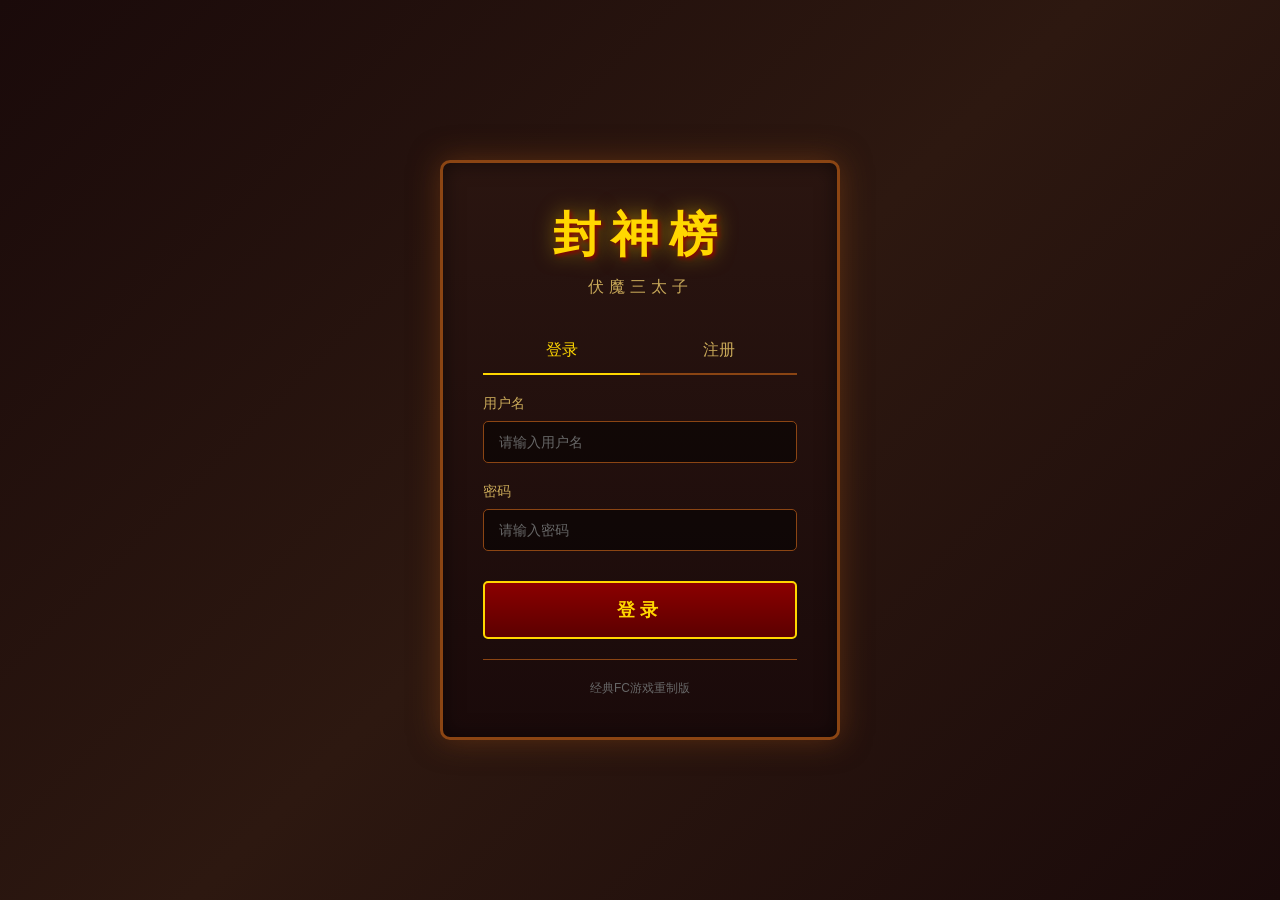
<file: frontend/web/index.html>
<!DOCTYPE html>
<html lang="zh-CN">
<head>
    <meta charset="UTF-8">
    <meta name="viewport" content="width=device-width, initial-scale=1.0">
    <title>封神榜 - 游戏主界面</title>
    <link rel="stylesheet" href="css/game.css">
</head>
<body>
    <div class="game-container">
        <header class="game-header">
            <div class="player-info">
                <span id="playerName">玩家</span>
                <span class="separator">|</span>
                <span>等级: <span id="playerLevel">1</span></span>
                <span class="separator">|</span>
                <span>金币: <span id="playerGold">0</span></span>
            </div>
            <div class="header-actions">
                <button id="saveBtn" class="header-btn">存档</button>
                <button id="logoutBtn" class="header-btn">退出</button>
            </div>
        </header>

        <main class="game-main">
            <aside class="left-panel">
                <div class="character-status">
                    <h3>角色状态</h3>
                    <div class="character-avatar" id="characterAvatar">哪吒</div>
                    <div class="status-bars">
                        <div class="status-bar">
                            <label>HP</label>
                            <div class="bar hp-bar">
                                <div class="bar-fill" id="hpBar" style="width: 100%"></div>
                            </div>
                            <span id="hpText">120/120</span>
                        </div>
                        <div class="status-bar">
                            <label>MP</label>
                            <div class="bar mp-bar">
                                <div class="bar-fill" id="mpBar" style="width: 100%"></div>
                            </div>
                            <span id="mpText">60/60</span>
                        </div>
                        <div class="status-bar">
                            <label>EXP</label>
                            <div class="bar exp-bar">
                                <div class="bar-fill" id="expBar" style="width: 0%"></div>
                            </div>
                            <span id="expText">0/100</span>
                        </div>
                    </div>
                    <div class="stats-grid">
                        <div class="stat-item">
                            <span class="stat-label">攻击</span>
                            <span class="stat-value" id="attackValue">13</span>
                        </div>
                        <div class="stat-item">
                            <span class="stat-label">防御</span>
                            <span class="stat-value" id="defenseValue">7</span>
                        </div>
                        <div class="stat-item">
                            <span class="stat-label">敏捷</span>
                            <span class="stat-value" id="agilityValue">11</span>
                        </div>
                        <div class="stat-item">
                            <span class="stat-label">体能</span>
                            <span class="stat-value" id="staminaValue">11</span>
                        </div>
                    </div>
                </div>
            </aside>

            <section class="game-area">
                <div class="location-header">
                    <h2 id="currentLocation">陈塘关</h2>
                    <p class="chapter-info">第 <span id="currentChapter">1</span> 章</p>
                </div>
                
                <div class="game-view" id="gameView">
                    <div class="location-description" id="locationDescription">
                        陈塘关，位于东海之滨，是哪吒的故乡。
                    </div>
                    <div class="action-buttons" id="actionButtons">
                        <button class="action-btn" data-action="explore">探索</button>
                        <button class="action-btn" data-action="talk">对话</button>
                        <button class="action-btn" data-action="shop">商店</button>
                        <button class="action-btn" data-action="rest">休息</button>
                    </div>
                </div>

                <div class="message-log" id="messageLog">
                    <p class="system-message">欢迎来到封神榜的世界！</p>
                </div>
            </section>

            <aside class="right-panel">
                <div class="party-members">
                    <h3>队伍成员</h3>
                    <div class="member-list" id="memberList">
                        <div class="member-item active">
                            <div class="member-avatar">哪</div>
                            <div class="member-info">
                                <span class="member-name">哪吒</span>
                                <span class="member-level">Lv.1</span>
                            </div>
                        </div>
                    </div>
                </div>
                
                <div class="quick-actions">
                    <h3>快捷操作</h3>
                    <button class="quick-btn" id="inventoryBtn">背包</button>
                    <button class="quick-btn" id="skillsBtn">技能</button>
                    <button class="quick-btn" id="mapBtn">地图</button>
                    <button class="quick-btn" id="questBtn">任务</button>
                </div>
            </aside>
        </main>
    </div>

    <div class="modal hidden" id="modal">
        <div class="modal-content">
            <div class="modal-header">
                <h3 id="modalTitle">标题</h3>
                <button class="modal-close" id="modalClose">&times;</button>
            </div>
            <div class="modal-body" id="modalBody">
            </div>
        </div>
    </div>

    <script src="js/http-client.js"></script>
    <script src="js/auth-service.js"></script>
    <script src="js/game-api.js"></script>
    <script src="js/game.js"></script>
</body>
</html>
</file>
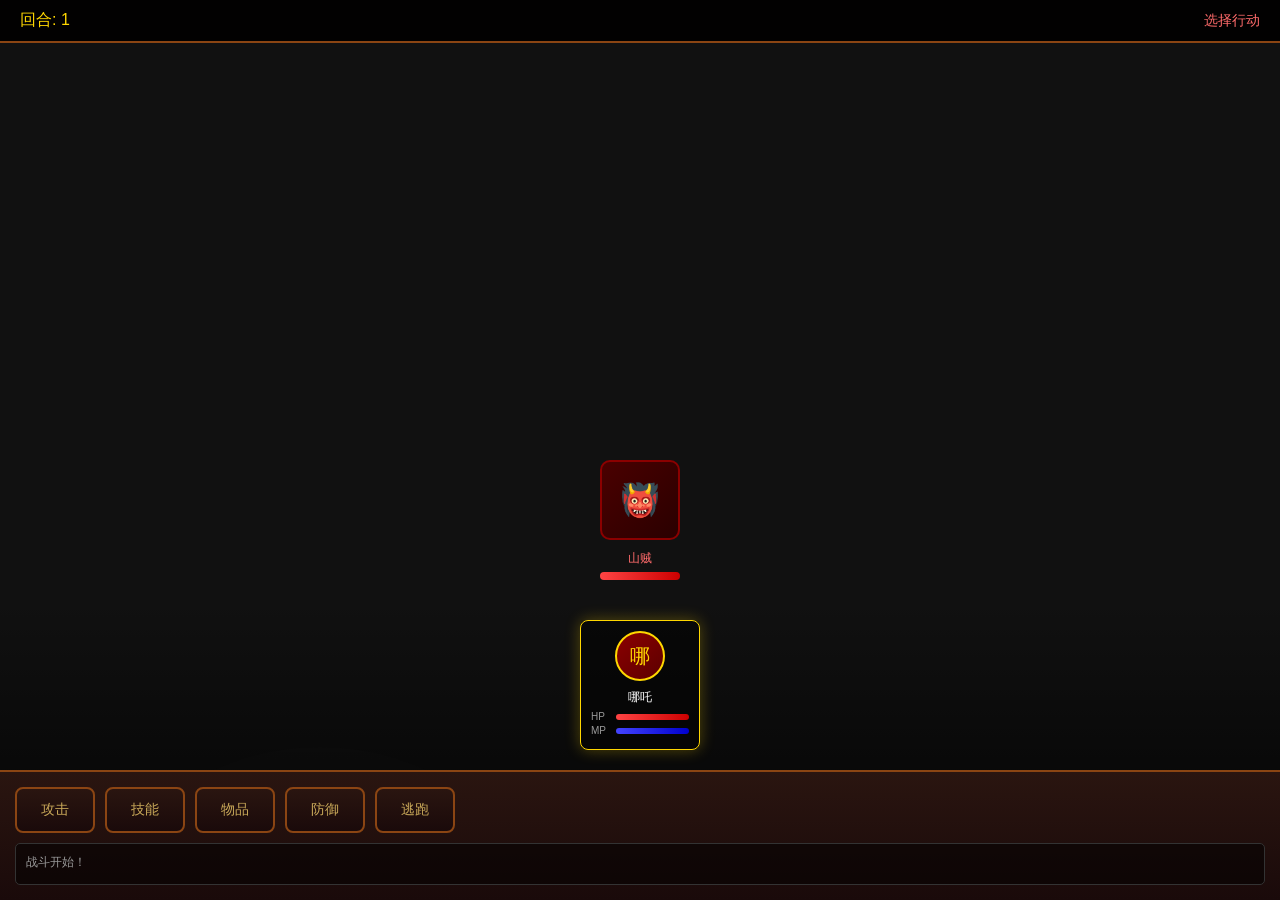
<file: frontend/web/battle.html>
<!DOCTYPE html>
<html lang="zh-CN">
<head>
    <meta charset="UTF-8">
    <meta name="viewport" content="width=device-width, initial-scale=1.0">
    <title>封神榜 - 战斗</title>
    <link rel="stylesheet" href="css/battle.css">
</head>
<body>
    <div class="battle-container">
        <header class="battle-header">
            <div class="turn-info">
                回合: <span id="turnCount">1</span>
            </div>
            <div class="battle-status" id="battleStatus">战斗开始！</div>
        </header>

        <main class="battle-area">
            <div class="enemy-side">
                <div class="enemy-container" id="enemyContainer">
                </div>
            </div>

            <div class="battle-effects" id="battleEffects">
            </div>

            <div class="player-side">
                <div class="party-container" id="partyContainer">
                </div>
            </div>
        </main>

        <footer class="battle-footer">
            <div class="action-menu" id="actionMenu">
                <button class="action-btn" data-action="attack">攻击</button>
                <button class="action-btn" data-action="skill">技能</button>
                <button class="action-btn" data-action="item">物品</button>
                <button class="action-btn" data-action="defend">防御</button>
                <button class="action-btn" data-action="flee">逃跑</button>
            </div>

            <div class="skill-menu hidden" id="skillMenu">
                <div class="skill-list" id="skillList">
                </div>
                <button class="back-btn" id="skillBackBtn">返回</button>
            </div>

            <div class="item-menu hidden" id="itemMenu">
                <div class="item-list" id="itemList">
                </div>
                <button class="back-btn" id="itemBackBtn">返回</button>
            </div>

            <div class="battle-log" id="battleLog">
            </div>
        </footer>
    </div>

    <div class="victory-screen hidden" id="victoryScreen">
        <div class="victory-content">
            <h2>战斗胜利！</h2>
            <div class="rewards">
                <p>获得经验: <span id="expGained">0</span></p>
                <p>获得金币: <span id="goldGained">0</span></p>
                <div class="item-drops" id="itemDrops"></div>
            </div>
            <button class="continue-btn" id="continueBtn">继续</button>
        </div>
    </div>

    <div class="defeat-screen hidden" id="defeatScreen">
        <div class="defeat-content">
            <h2>战斗失败</h2>
            <p>队伍被击败了...</p>
            <button class="retry-btn" id="retryBtn">重试</button>
        </div>
    </div>

    <script src="js/http-client.js"></script>
    <script src="js/auth-service.js"></script>
    <script src="js/battle.js"></script>
</body>
</html>
</file>
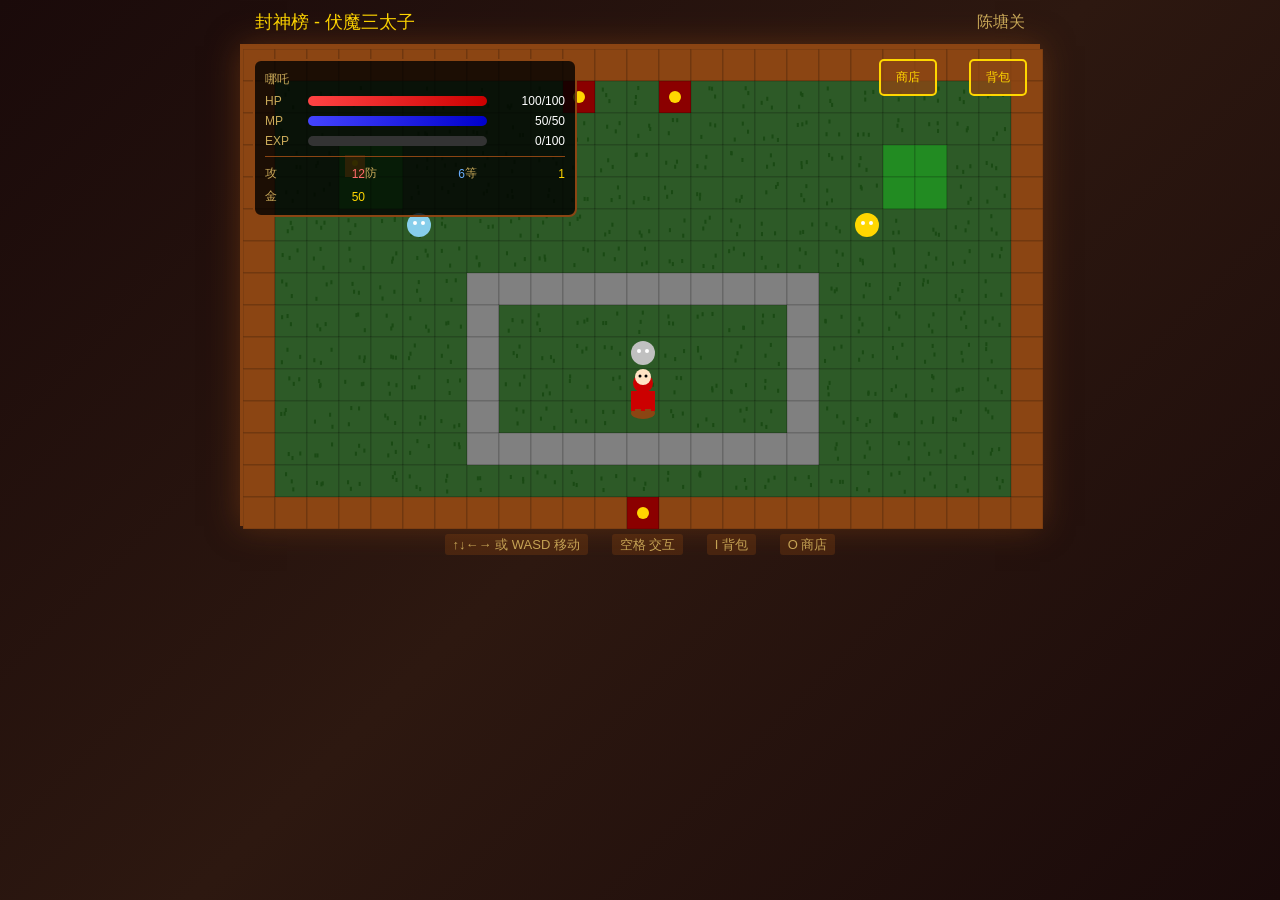
<file: frontend/web/game.html>
<!DOCTYPE html>
<html lang="zh-CN">
<head>
    <meta charset="UTF-8">
    <meta name="viewport" content="width=device-width, initial-scale=1.0">
    <title>封神榜 - 游戏</title>
    <style>
        * { margin: 0; padding: 0; box-sizing: border-box; }
        body {
            background: linear-gradient(135deg, #1a0a0a 0%, #2d1810 50%, #1a0a0a 100%);
            min-height: 100vh;
            display: flex;
            flex-direction: column;
            align-items: center;
            font-family: 'Microsoft YaHei', sans-serif;
        }
        #game-header { width: 800px; padding: 10px 15px; display: flex; justify-content: space-between; align-items: center; color: #ffd700; border-bottom: 2px solid #8b4513; }
        #game-header .title { font-size: 18px; }
        #game-header .location { color: #c9a959; }
        #game-container { width: 800px; height: 480px; border: 3px solid #8b4513; box-shadow: 0 0 30px rgba(139, 69, 19, 0.5); position: relative; }
        canvas { display: block; }
        #ui-overlay { position: absolute; top: 0; left: 0; width: 100%; height: 100%; pointer-events: none; }
        
        #status-bar { position: absolute; top: 10px; left: 10px; background: rgba(0,0,0,0.8); border: 2px solid #8b4513; border-radius: 8px; padding: 10px; min-width: 180px; pointer-events: auto; }
        .status-row { display: flex; align-items: center; margin-bottom: 6px; color: #fff; font-size: 12px; }
        .status-row:last-child { margin-bottom: 0; }
        .status-label { width: 35px; color: #c9a959; }
        .status-bar { flex: 1; height: 10px; background: #333; border-radius: 5px; overflow: hidden; margin: 0 8px; }
        .status-bar-fill { height: 100%; transition: width 0.3s; }
        .hp-fill { background: linear-gradient(90deg, #ff4444, #cc0000); }
        .mp-fill { background: linear-gradient(90deg, #4444ff, #0000cc); }
        .exp-fill { background: linear-gradient(90deg, #44ff44, #00cc00); }
        .status-value { width: 70px; text-align: right; }
        
        #inventory-btn, #shop-btn { position: absolute; top: 10px; right: 10px; background: rgba(139, 69, 19, 0.8); border: 2px solid #ffd700; color: #ffd700; padding: 8px 15px; cursor: pointer; font-size: 12px; border-radius: 5px; pointer-events: auto; }
        #shop-btn { right: 100px; }
        #inventory-btn:hover, #shop-btn:hover { background: rgba(139, 69, 19, 1); }
        
        #dialogue-box { position: absolute; bottom: 20px; left: 20px; right: 20px; background: rgba(0,0,0,0.95); border: 3px solid #ffd700; border-radius: 10px; padding: 15px; display: none; pointer-events: auto; }
        #dialogue-box.active { display: block; }
        #dialogue-name { color: #ffd700; font-size: 16px; font-weight: bold; margin-bottom: 10px; }
        #dialogue-text { color: #fff; font-size: 14px; line-height: 1.8; min-height: 40px; }
        #dialogue-options { margin-top: 15px; display: flex; gap: 10px; flex-wrap: wrap; }
        .dialogue-option { background: rgba(139, 69, 19, 0.8); border: 1px solid #8b4513; color: #c9a959; padding: 8px 20px; cursor: pointer; border-radius: 5px; font-size: 13px; }
        .dialogue-option:hover { background: rgba(139, 69, 19, 1); border-color: #ffd700; color: #ffd700; }
        #dialogue-hint { color: #888; font-size: 12px; margin-top: 10px; text-align: right; }
        
        #inventory-panel, #shop-panel { position: absolute; top: 50px; right: 10px; width: 250px; max-height: 400px; background: rgba(0,0,0,0.95); border: 2px solid #8b4513; border-radius: 10px; padding: 15px; display: none; pointer-events: auto; overflow-y: auto; }
        #inventory-panel.active, #shop-panel.active { display: block; }
        .panel-title { color: #ffd700; font-size: 16px; margin-bottom: 15px; padding-bottom: 10px; border-bottom: 1px solid #8b4513; }
        .item-row { display: flex; justify-content: space-between; align-items: center; padding: 8px; background: rgba(139, 69, 19, 0.3); border-radius: 5px; margin-bottom: 8px; }
        .item-name { color: #fff; font-size: 13px; }
        .item-qty { color: #c9a959; font-size: 12px; }
        .item-use-btn { background: #8b0000; border: 1px solid #ffd700; color: #ffd700; padding: 4px 10px; cursor: pointer; border-radius: 3px; font-size: 11px; }
        .item-use-btn:hover { background: #a00000; }
        .shop-item { display: flex; justify-content: space-between; align-items: center; padding: 10px; background: rgba(139, 69, 19, 0.3); border-radius: 5px; margin-bottom: 8px; }
        .shop-item .price { color: #ffd700; font-size: 12px; }
        .buy-btn { background: #006400; border: 1px solid #ffd700; color: #ffd700; padding: 5px 12px; cursor: pointer; border-radius: 3px; font-size: 12px; }
        .buy-btn:hover { background: #008000; }
        
        #controls-hint { width: 800px; padding: 10px; color: #c9a959; text-align: center; font-size: 13px; }
        #controls-hint span { margin: 0 10px; padding: 3px 8px; background: rgba(139, 69, 19, 0.3); border-radius: 3px; }
        
        #message-toast { position: absolute; top: 50%; left: 50%; transform: translate(-50%, -50%); background: rgba(0,0,0,0.9); border: 2px solid #ffd700; color: #ffd700; padding: 15px 30px; border-radius: 10px; font-size: 16px; display: none; pointer-events: none; }
        #message-toast.show { display: block; animation: fadeInOut 2s; }
        
        @keyframes fadeInOut { 0% { opacity: 0; } 20% { opacity: 1; } 80% { opacity: 1; } 100% { opacity: 0; } }
    </style>
</head>
<body>
    <div id="game-header">
        <div class="title">封神榜 - 伏魔三太子</div>
        <div class="location" id="location-name">陈塘关</div>
    </div>
    <div id="game-container">
        <canvas id="game-canvas" width="800" height="480"></canvas>
        <div id="ui-overlay">
            <div id="status-bar">
                <div class="status-row"><span class="status-label">哪吒</span></div>
                <div class="status-row">
                    <span class="status-label">HP</span>
                    <div class="status-bar"><div class="status-bar-fill hp-fill" id="hp-bar" style="width: 100%"></div></div>
                    <span class="status-value" id="hp-value">100/100</span>
                </div>
                <div class="status-row">
                    <span class="status-label">MP</span>
                    <div class="status-bar"><div class="status-bar-fill mp-fill" id="mp-bar" style="width: 100%"></div></div>
                    <span class="status-value" id="mp-value">50/50</span>
                </div>
                <div class="status-row">
                    <span class="status-label">EXP</span>
                    <div class="status-bar"><div class="status-bar-fill exp-fill" id="exp-bar" style="width: 0%"></div></div>
                    <span class="status-value" id="exp-value">0/100</span>
                </div>
                <div class="status-row" style="margin-top: 8px; padding-top: 8px; border-top: 1px solid #8b4513;">
                    <span class="status-label" style="width:30px">攻</span>
                    <span class="status-value" id="atk-value" style="color:#ff6b6b">12</span>
                    <span class="status-label" style="width:30px">防</span>
                    <span class="status-value" id="def-value" style="color:#6bafff">6</span>
                    <span class="status-label" style="width:30px">等</span>
                    <span class="status-value" id="lv-value" style="color:#ffd700">1</span>
                </div>
                <div class="status-row">
                    <span class="status-label" style="width:30px">金</span>
                    <span class="status-value" id="gold-value" style="color:#ffd700">0</span>
                </div>
            </div>
            <button id="inventory-btn">背包</button>
            <button id="shop-btn">商店</button>
            <div id="dialogue-box">
                <div id="dialogue-name"></div>
                <div id="dialogue-text"></div>
                <div id="dialogue-options"></div>
                <div id="dialogue-hint">按空格键继续...</div>
            </div>
            <div id="inventory-panel"><div class="panel-title">背包</div><div id="inventory-list"></div></div>
            <div id="shop-panel"><div class="panel-title">商店</div><div id="shop-list"></div></div>
            <div id="message-toast"></div>
        </div>
    </div>
    <div id="controls-hint">
        <span>↑↓←→ 或 WASD 移动</span>
        <span>空格 交互</span>
        <span>I 背包</span>
        <span>O 商店</span>
    </div>

    <script src="js/game/MapData.js"></script>
    <script>
    (function() {
        var canvas = document.getElementById('game-canvas');
        canvas.width = 800;
        canvas.height = 480;
        var ctx = canvas.getContext('2d');
        
        var keys = {};
        window.addEventListener('keydown', function(e) {
            keys[e.key] = true;
            if(['ArrowUp','ArrowDown','ArrowLeft','ArrowRight',' ','i','I','o','O'].indexOf(e.key) >= 0) e.preventDefault();
            if(e.key === 'i' || e.key === 'I') toggleInventory();
            if(e.key === 'o' || e.key === 'O') toggleShop();
        });
        window.addEventListener('keyup', function(e) { keys[e.key] = false; });
        
        document.getElementById('inventory-btn').addEventListener('click', toggleInventory);
        document.getElementById('shop-btn').addEventListener('click', toggleShop);
        
        var TILE_SIZE = 32;
        var tileColors = {0: '#2d5a27', 1: '#8b4513', 2: '#4682b4', 3: '#808080', 4: '#1a1a1a', 5: '#8b0000', 8: '#228b22', 9: '#daa520'};
        
        var player = { name: '哪吒', level: 1, exp: 0, expToLevel: 100, hp: 100, maxHp: 100, mp: 50, maxMp: 50, attack: 12, defense: 6, gold: 50,
            inventory: [{id: 'herb', name: '药草', qty: 3, type: 'consumable', effect: 'heal', value: 30}, {id: 'niu_huang_wan', name: '牛黄丸', qty: 1, type: 'consumable', effect: 'heal', value: 80}],
            equipment: { weapon: null, armor: null }};
        
        var shopItems = [
            {id: 'herb', name: '药草', price: 10, type: 'consumable', effect: 'heal', value: 30},
            {id: 'niu_huang_wan', name: '牛黄丸', price: 50, type: 'consumable', effect: 'heal', value: 80},
            {id: 'liu_shen_wan', name: '六神丸', price: 200, type: 'consumable', effect: 'heal', value: 200},
            {id: 'tie_jian', name: '铁剑', price: 300, type: 'weapon', attack: 8},
            {id: 'pi_jia', name: '皮甲', price: 200, type: 'armor', defense: 5}
        ];
        
        var treasureData = {
            'chen_tang_guan': [{x: 3, y: 3, opened: false, item: {id: 'herb', name: '药草', qty: 2}}],
            'chen_tang_wai': [{x: 5, y: 5, opened: false, item: {id: 'niu_huang_wan', name: '牛黄丸', qty: 1}}, {x: 20, y: 8, opened: false, item: {id: 'tie_jian', name: '铁剑', type: 'weapon', attack: 8}}]
        };
        
        function showMessage(text) {
            var toast = document.getElementById('message-toast');
            toast.textContent = text;
            toast.classList.remove('show');
            void toast.offsetWidth;
            toast.classList.add('show');
        }
        
        function updateStatusUI() {
            document.getElementById('hp-bar').style.width = (player.hp / player.maxHp * 100) + '%';
            document.getElementById('hp-value').textContent = player.hp + '/' + player.maxHp;
            document.getElementById('mp-bar').style.width = (player.mp / player.maxMp * 100) + '%';
            document.getElementById('mp-value').textContent = player.mp + '/' + player.maxMp;
            document.getElementById('exp-bar').style.width = (player.exp / player.expToLevel * 100) + '%';
            document.getElementById('exp-value').textContent = player.exp + '/' + player.expToLevel;
            document.getElementById('atk-value').textContent = player.attack;
            document.getElementById('def-value').textContent = player.defense;
            document.getElementById('lv-value').textContent = player.level;
            document.getElementById('gold-value').textContent = player.gold;
        }
        
        function toggleInventory() {
            var panel = document.getElementById('inventory-panel');
            panel.classList.toggle('active');
            if(panel.classList.contains('active')) renderInventory();
        }
        
        function toggleShop() {
            var panel = document.getElementById('shop-panel');
            panel.classList.toggle('active');
            if(panel.classList.contains('active')) renderShop();
        }
        
        function renderInventory() {
            var list = document.getElementById('inventory-list');
            if(player.inventory.length === 0) {
                list.innerHTML = '<div style="color:#888;text-align:center;padding:20px;">背包为空</div>';
                return;
            }
            list.innerHTML = player.inventory.map(function(item, idx) {
                var useBtn = item.type === 'consumable' ? '<button class="item-use-btn" onclick="useItem(' + idx + ')">使用</button>' : '';
                return '<div class="item-row"><span class="item-name">' + item.name + '</span><span class="item-qty">x' + item.qty + '</span>' + useBtn + '</div>';
            }).join('');
        }
        
        window.useItem = function(idx) {
            var item = player.inventory[idx];
            if(!item) return;
            if(item.type === 'consumable') {
                if(item.effect === 'heal') {
                    var oldHp = player.hp;
                    player.hp = Math.min(player.maxHp, player.hp + item.value);
                    showMessage('恢复 ' + (player.hp - oldHp) + ' HP!');
                }
                item.qty--;
                if(item.qty <= 0) player.inventory.splice(idx, 1);
                renderInventory();
                updateStatusUI();
            }
        };
        
        function renderShop() {
            var list = document.getElementById('shop-list');
            list.innerHTML = shopItems.map(function(item) {
                var stats = item.attack ? ' 攻击+' + item.attack : (item.defense ? ' 防御+' + item.defense : '');
                return '<div class="shop-item"><span class="item-name">' + item.name + stats + '</span><span class="price">' + item.price + '金</span><button class="buy-btn" onclick="buyItem(\'' + item.id + '\')">购买</button></div>';
            }).join('');
        }
        
        window.buyItem = function(itemId) {
            var shopItem = shopItems.find(function(i) { return i.id === itemId; });
            if(!shopItem) return;
            if(player.gold < shopItem.price) { showMessage('金币不足!'); return; }
            player.gold -= shopItem.price;
            var existItem = player.inventory.find(function(i) { return i.id === itemId; });
            if(existItem) { existItem.qty++; }
            else {
                player.inventory.push({id: shopItem.id, name: shopItem.name, qty: 1, type: shopItem.type, effect: shopItem.effect, value: shopItem.value, attack: shopItem.attack, defense: shopItem.defense});
            }
            showMessage('购买了 ' + shopItem.name + '!');
            renderShop();
            updateStatusUI();
        };
        
        var dialogueData = {
            'chen_tang_guan': {
                'old_man': {name: '老者', lines: ['年轻人，你可是要去降妖除魔？', '这陈塘关最近有些不太平啊...', '城外经常有妖怪出没，你要小心。'], options: [{text: '我要去降妖!', action: function(){ showMessage('老者点了点头'); }}]},
                'merchant': {name: '商人', lines: ['客官要买点什么？', '我这里有上好的药草！'], options: [{text: '打开商店', action: toggleShop}]},
                'guard': {name: '守卫', lines: ['陈塘关欢迎你！', '出了南门就是野外了。'], options: []}
            }
        };
        
        var currentMapId = 'chen_tang_guan';
        var currentMap = MapData[currentMapId].tiles;
        var npcs = MapData[currentMapId].npcs || [];
        var exits = MapData[currentMapId].exits || [];
        var gamePlayer = { x: 12 * 32, y: 10 * 32, dir: 'down', moving: false };
        var camera = { x: 0, y: 0 };
        var dialogue = null;
        var lastTime = 0;
        
        function drawTile(offsetX, offsetY, type) {
            var color = tileColors[type] || tileColors[0];
            ctx.fillStyle = color;
            ctx.fillRect(offsetX, offsetY, TILE_SIZE, TILE_SIZE);
            ctx.strokeStyle = 'rgba(0,0,0,0.2)';
            ctx.strokeRect(offsetX, offsetY, TILE_SIZE, TILE_SIZE);
            if(type === 0) { ctx.fillStyle = '#1a4a14'; for(var i=0; i<3; i++) ctx.fillRect(offsetX + 5 + Math.random()*20, offsetY + 5 + Math.random()*20, 2, 4); }
            else if(type === 5) { ctx.fillStyle = '#ffd700'; ctx.beginPath(); ctx.arc(offsetX + 16, offsetY + 16, 6, 0, Math.PI*2); ctx.fill(); }
        }
        
        function drawNPC(npc, offsetX, offsetY) {
            ctx.fillStyle = npc.color || '#ff69b4';
            ctx.beginPath(); ctx.arc(offsetX + 16, offsetY + 16, 12, 0, Math.PI * 2); ctx.fill();
            ctx.fillStyle = '#fff';
            ctx.beginPath(); ctx.arc(offsetX + 12, offsetY + 14, 2, 0, Math.PI * 2); ctx.arc(offsetX + 20, offsetY + 14, 2, 0, Math.PI * 2); ctx.fill();
        }
        
        function drawTreasure(treasure, offsetX, offsetY) {
            if(treasure.opened) { ctx.fillStyle = '#444'; ctx.fillRect(offsetX + 8, offsetY + 20, 16, 12); }
            else { ctx.fillStyle = '#daa520'; ctx.fillRect(offsetX + 6, offsetY + 10, 20, 22); ctx.fillStyle = '#ffd700'; ctx.beginPath(); ctx.arc(offsetX + 16, offsetY + 18, 3, 0, Math.PI*2); ctx.fill(); }
        }
        
        function drawPlayer(px, py, dir, moving, frame) {
            var bob = moving ? Math.sin(frame * Math.PI / 2) * 2 : 0;
            var screenX = px - camera.x;
            var screenY = py - camera.y;
            ctx.fillStyle = '#8b4513'; ctx.beginPath(); ctx.ellipse(screenX + 16, screenY + 44 - bob, 12, 6, 0, 0, Math.PI * 2); ctx.fill();
            ctx.fillStyle = '#cc0000'; ctx.beginPath(); ctx.arc(screenX + 16, screenY + 14 - bob, 10, 0, Math.PI * 2); ctx.fill();
            ctx.fillStyle = '#ffe4c4'; ctx.beginPath(); ctx.arc(screenX + 16, screenY + 8 - bob, 8, 0, Math.PI * 2); ctx.fill();
            ctx.fillStyle = '#000';
            var eyeOff = 0; if(dir === 'left') eyeOff = -2; if(dir === 'right') eyeOff = 2;
            if(dir !== 'up') { ctx.beginPath(); ctx.arc(screenX + 13 + eyeOff, screenY + 7 - bob, 1.5, 0, Math.PI * 2); ctx.arc(screenX + 19 + eyeOff, screenY + 7 - bob, 1.5, 0, Math.PI * 2); ctx.fill(); }
            ctx.fillStyle = '#cc0000'; ctx.fillRect(screenX + 4, screenY + 22 - bob, 24, 20);
            var legOff = moving ? Math.sin(frame * Math.PI / 2) * 4 : 0;
            ctx.fillStyle = '#8b4513'; ctx.fillRect(screenX + 8, screenY + 40 - bob, 6, 8 + legOff*0.5); ctx.fillRect(screenX + 18, screenY + 40 - bob, 6, 8 - legOff*0.5);
        }
        
        function isBlocked(tx, ty) {
            if(tx < 0 || tx >= currentMap[0].length || ty < 0 || ty >= currentMap.length) return true;
            var tile = currentMap[ty][tx];
            return tile === 1 || tile === 2 || tile === 4 || tile === 8;
        }
        
        function update(dt) {
            if(dialogue) {
                if(keys[' '] || keys['Enter']) {
                    dialogue.index++;
                    if(dialogue.index >= dialogue.lines.length) closeDialogue();
                    else showDialogueText();
                }
                return;
            }
            if(document.getElementById('inventory-panel').classList.contains('active') || document.getElementById('shop-panel').classList.contains('active')) return;
            
            var dx = 0, dy = 0, speed = 3;
            if(keys['ArrowUp'] || keys['w'] || keys['W']) { dy = -speed; gamePlayer.dir = 'up'; }
            if(keys['ArrowDown'] || keys['s'] || keys['S']) { dy = speed; gamePlayer.dir = 'down'; }
            if(keys['ArrowLeft'] || keys['a'] || keys['A']) { dx = -speed; gamePlayer.dir = 'left'; }
            if(keys['ArrowRight'] || keys['d'] || keys['D']) { dx = speed; gamePlayer.dir = 'right'; }
            if(dx !== 0 && dy !== 0) { dx *= 0.707; dy *= 0.707; }
            gamePlayer.moving = dx !== 0 || dy !== 0;
            
            if(gamePlayer.moving) {
                var newX = gamePlayer.x + dx, newY = gamePlayer.y + dy;
                var tx = Math.floor(newX / TILE_SIZE), ty = Math.floor((newY + 24) / TILE_SIZE);
                if(!isBlocked(tx, ty)) gamePlayer.x = newX;
                var tx2 = Math.floor(gamePlayer.x / TILE_SIZE), ty2 = Math.floor((newY + 24) / TILE_SIZE);
                if(!isBlocked(tx2, ty2)) gamePlayer.y = newY;
                checkExits(); checkTreasures(); checkNPCs();
            }
            var targetX = gamePlayer.x - 400 + 16;
            var targetY = gamePlayer.y - 240 + 24;
            camera.x += (targetX - camera.x) * 0.1;
            camera.y += (targetY - camera.y) * 0.1;
            camera.x = Math.max(0, Math.min(camera.x, currentMap[0].length * TILE_SIZE - 800));
            camera.y = Math.max(0, Math.min(camera.y, currentMap.length * TILE_SIZE - 480));
        }
        
        function checkExits() {
            var ptx = Math.floor(gamePlayer.x / TILE_SIZE);
            var pty = Math.floor((gamePlayer.y + 24) / TILE_SIZE);
            for(var i=0; i<exits.length; i++) {
                var ex = exits[i];
                if(ptx === ex.x && pty === ex.y) {
                    currentMapId = ex.targetMap;
                    currentMap = MapData[currentMapId].tiles;
                    npcs = MapData[currentMapId].npcs || [];
                    exits = MapData[currentMapId].exits || [];
                    gamePlayer.x = ex.targetX * TILE_SIZE;
                    gamePlayer.y = ex.targetY * TILE_SIZE;
                    document.getElementById('location-name').textContent = MapData[currentMapId].name;
                    break;
                }
            }
        }
        
        function checkTreasures() {
            if(!treasureData[currentMapId]) return;
            var ptx = Math.floor(gamePlayer.x / TILE_SIZE);
            var pty = Math.floor((gamePlayer.y + 24) / TILE_SIZE);
            var treasures = treasureData[currentMapId];
            for(var i=0; i<treasures.length; i++) {
                var t = treasures[i];
                if(!t.opened && ptx === t.x && pty === t.y) {
                    t.opened = true;
                    var item = t.item;
                    var existItem = player.inventory.find(function(ii) { return ii.id === item.id; });
                    if(existItem) { existItem.qty += item.qty || 1; }
                    else { player.inventory.push({id: item.id, name: item.name, qty: item.qty || 1, type: item.type || 'consumable', effect: item.effect, value: item.value, attack: item.attack, defense: item.defense}); }
                    if(item.type === 'weapon') { player.attack += item.attack; showMessage('获得武器 ' + item.name + ' (攻击+' + item.attack + ')'); }
                    else if(item.type === 'armor') { player.defense += item.defense; showMessage('获得防具 ' + item.name + ' (防御+' + item.defense + ')'); }
                    else { showMessage('获得物品 ' + item.name + ' x' + (item.qty || 1)); }
                    updateStatusUI();
                    break;
                }
            }
        }
        
        function checkNPCs() {
            if(keys[' ']) {
                var ptx = Math.floor(gamePlayer.x / TILE_SIZE);
                var pty = Math.floor((gamePlayer.y + 24) / TILE_SIZE);
                for(var i=0; i<npcs.length; i++) {
                    var npc = npcs[i];
                    var dist = Math.abs(npc.x - ptx) + Math.abs(npc.y - pty);
                    if(dist <= 1) { openDialogue(npc); keys[' '] = false; break; }
                }
            }
        }
        
        function openDialogue(npc) {
            var data = dialogueData[currentMapId] && dialogueData[currentMapId][npc.id];
            if(!data) data = { name: npc.name, lines: npc.dialogue || ['...'], options: [] };
            dialogue = { npc: npc, name: data.name, lines: data.lines, options: data.options || [], index: 0 };
            var box = document.getElementById('dialogue-box');
            box.classList.add('active');
            showDialogueText();
        }
        
        function showDialogueText() {
            document.getElementById('dialogue-name').textContent = dialogue.name;
            document.getElementById('dialogue-text').textContent = dialogue.lines[dialogue.index];
            var optionsDiv = document.getElementById('dialogue-options');
            optionsDiv.innerHTML = '';
            if(dialogue.index >= dialogue.lines.length - 1 && dialogue.options.length > 0) {
                dialogue.options.forEach(function(opt) {
                    var btn = document.createElement('div');
                    btn.className = 'dialogue-option';
                    btn.textContent = opt.text;
                    btn.onclick = function() { opt.action(); closeDialogue(); };
                    optionsDiv.appendChild(btn);
                });
            }
            document.getElementById('dialogue-hint').style.display = (dialogue.index >= dialogue.lines.length - 1 && dialogue.options.length > 0) ? 'none' : 'block';
        }
        
        function closeDialogue() { dialogue = null; document.getElementById('dialogue-box').classList.remove('active'); }
        
        var frameCount = 0;
        function render() {
            ctx.fillStyle = '#1a0a0a'; ctx.fillRect(0, 0, 800, 480);
            var startX = Math.floor(camera.x / TILE_SIZE), startY = Math.floor(camera.y / TILE_SIZE);
            var endX = Math.min(startX + 27, currentMap[0].length), endY = Math.min(startY + 16, currentMap.length);
            for(var y = Math.max(0, startY); y < endY; y++) for(var x = Math.max(0, startX); x < endX; x++) drawTile(x * TILE_SIZE - camera.x, y * TILE_SIZE - camera.y, currentMap[y][x]);
            var treasures = treasureData[currentMapId] || [];
            for(var i=0; i<treasures.length; i++) {
                var t = treasures[i];
                if(t.x >= startX && t.x < endX && t.y >= startY && t.y < endY) drawTreasure(t, t.x * TILE_SIZE - camera.x, t.y * TILE_SIZE - camera.y);
            }
            for(var i=0; i<npcs.length; i++) {
                var npc = npcs[i];
                if(npc.x >= startX && npc.x < endX && npc.y >= startY && npc.y < endY) drawNPC(npc, npc.x * TILE_SIZE - camera.x, npc.y * TILE_SIZE - camera.y);
            }
            drawPlayer(gamePlayer.x, gamePlayer.y, gamePlayer.dir, gamePlayer.moving, frameCount);
            frameCount++;
        }
        
        function gameLoop(time) {
            var dt = time - lastTime;
            lastTime = time;
            update(dt);
            render();
            requestAnimationFrame(gameLoop);
        }
        
        document.getElementById('location-name').textContent = MapData[currentMapId].name;
        updateStatusUI();
        requestAnimationFrame(gameLoop);
    })();
    </script>
</body>
</html>
</file>
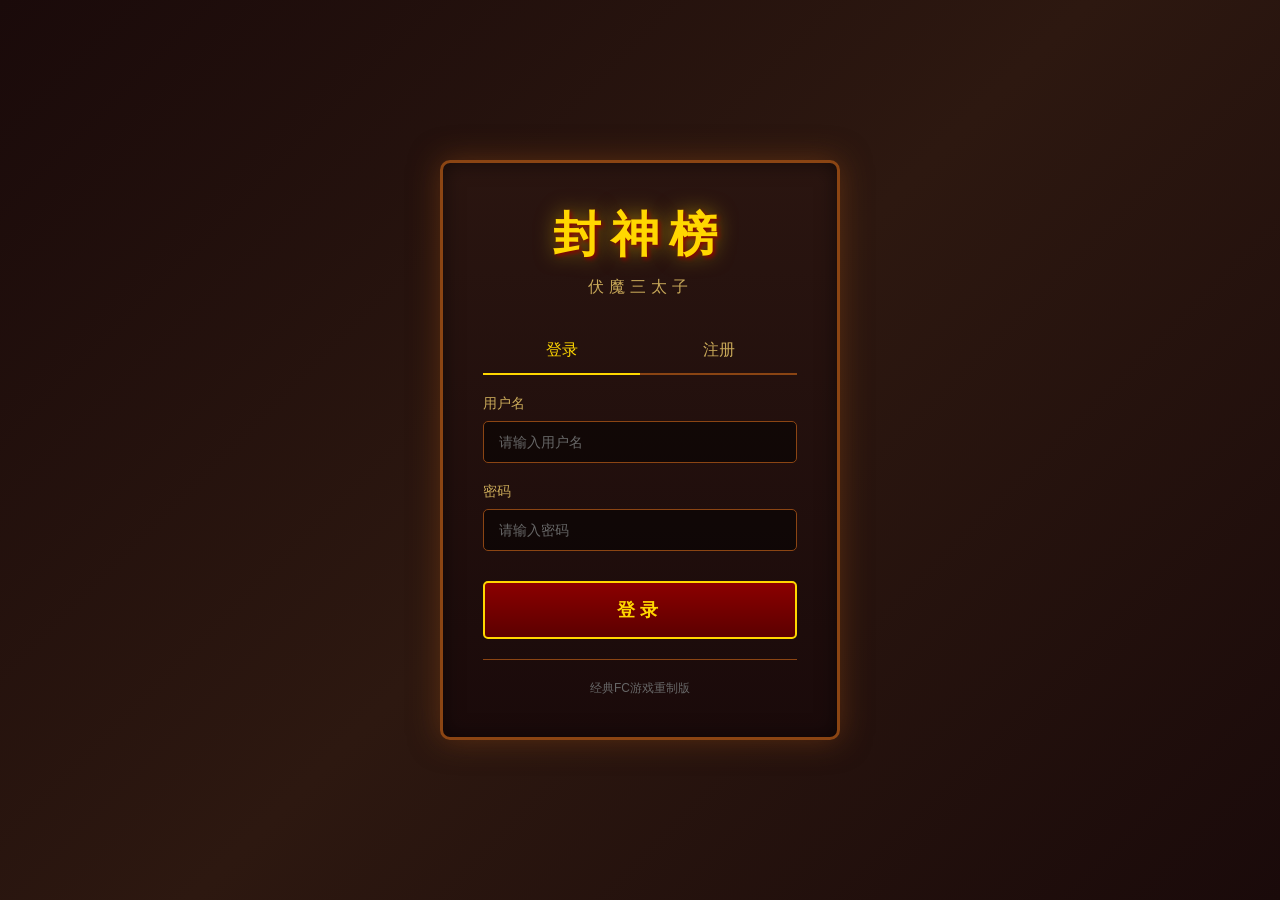
<file: frontend/web/login.html>
<!DOCTYPE html>
<html lang="zh-CN">
<head>
    <meta charset="UTF-8">
    <meta name="viewport" content="width=device-width, initial-scale=1.0">
    <title>封神榜 - 登录</title>
    <link rel="stylesheet" href="css/login.css">
</head>
<body>
    <div class="login-container">
        <div class="game-title">
            <h1>封神榜</h1>
            <p class="subtitle">伏魔三太子</p>
        </div>
        
        <div class="form-container">
            <div class="tab-buttons">
                <button id="loginTab" class="tab-btn active">登录</button>
                <button id="registerTab" class="tab-btn">注册</button>
            </div>
            
            <form id="loginForm" class="auth-form">
                <div class="form-group">
                    <label for="loginUsername">用户名</label>
                    <input type="text" id="loginUsername" placeholder="请输入用户名" required minlength="3" maxlength="20">
                </div>
                <div class="form-group">
                    <label for="loginPassword">密码</label>
                    <input type="password" id="loginPassword" placeholder="请输入密码" required minlength="6" maxlength="20">
                </div>
                <button type="submit" class="submit-btn">登录</button>
            </form>
            
            <form id="registerForm" class="auth-form hidden">
                <div class="form-group">
                    <label for="registerUsername">用户名</label>
                    <input type="text" id="registerUsername" placeholder="请输入用户名 (3-20字符)" required minlength="3" maxlength="20">
                </div>
                <div class="form-group">
                    <label for="registerPassword">密码</label>
                    <input type="password" id="registerPassword" placeholder="请输入密码 (6-20字符)" required minlength="6" maxlength="20">
                </div>
                <div class="form-group">
                    <label for="confirmPassword">确认密码</label>
                    <input type="password" id="confirmPassword" placeholder="请再次输入密码" required minlength="6" maxlength="20">
                </div>
                <button type="submit" class="submit-btn">注册</button>
            </form>
            
            <div id="errorMessage" class="error-message hidden"></div>
            <div id="successMessage" class="success-message hidden"></div>
        </div>
        
        <div class="footer">
            <p>经典FC游戏重制版</p>
        </div>
    </div>
    
    <script src="js/http-client.js"></script>
    <script src="js/auth-service.js"></script>
    <script src="js/login.js"></script>
</body>
</html>
</file>
<file: frontend/web/css/game.css>
* {
    margin: 0;
    padding: 0;
    box-sizing: border-box;
}

body {
    font-family: 'Microsoft YaHei', '微软雅黑', sans-serif;
    background: #0a0a0a;
    color: #fff;
    min-height: 100vh;
}

.game-container {
    display: flex;
    flex-direction: column;
    height: 100vh;
}

.game-header {
    background: linear-gradient(180deg, #2a1510 0%, #1a0a0a 100%);
    border-bottom: 2px solid #8b4513;
    padding: 10px 20px;
    display: flex;
    justify-content: space-between;
    align-items: center;
}

.player-info {
    color: #c9a959;
    font-size: 14px;
}

.player-info .separator {
    margin: 0 15px;
    color: #8b4513;
}

.header-actions {
    display: flex;
    gap: 10px;
}

.header-btn {
    padding: 8px 16px;
    background: transparent;
    border: 1px solid #8b4513;
    color: #c9a959;
    cursor: pointer;
    transition: all 0.3s;
}

.header-btn:hover {
    background: #8b4513;
    color: #ffd700;
}

.game-main {
    display: flex;
    flex: 1;
    overflow: hidden;
}

.left-panel, .right-panel {
    width: 250px;
    background: linear-gradient(180deg, #1a0a0a 0%, #0a0505 100%);
    border-right: 1px solid #8b4513;
    padding: 15px;
    overflow-y: auto;
}

.right-panel {
    border-right: none;
    border-left: 1px solid #8b4513;
}

.character-status h3, .party-members h3, .quick-actions h3 {
    color: #ffd700;
    font-size: 14px;
    margin-bottom: 15px;
    padding-bottom: 10px;
    border-bottom: 1px solid #8b4513;
}

.character-avatar {
    width: 80px;
    height: 80px;
    background: linear-gradient(135deg, #8b0000, #5c0000);
    border: 2px solid #ffd700;
    border-radius: 50%;
    margin: 0 auto 15px;
    display: flex;
    align-items: center;
    justify-content: center;
    font-size: 24px;
    color: #ffd700;
}

.status-bars {
    margin-bottom: 15px;
}

.status-bar {
    display: flex;
    align-items: center;
    margin-bottom: 8px;
    font-size: 12px;
}

.status-bar label {
    width: 30px;
    color: #c9a959;
}

.status-bar .bar {
    flex: 1;
    height: 12px;
    background: #333;
    border-radius: 6px;
    margin: 0 8px;
    overflow: hidden;
}

.status-bar .bar-fill {
    height: 100%;
    transition: width 0.3s ease;
}

.hp-bar .bar-fill {
    background: linear-gradient(90deg, #ff4444, #cc0000);
}

.mp-bar .bar-fill {
    background: linear-gradient(90deg, #4444ff, #0000cc);
}

.exp-bar .bar-fill {
    background: linear-gradient(90deg, #44ff44, #00cc00);
}

.status-bar span:last-child {
    width: 70px;
    text-align: right;
    color: #999;
}

.stats-grid {
    display: grid;
    grid-template-columns: 1fr 1fr;
    gap: 10px;
}

.stat-item {
    background: rgba(0, 0, 0, 0.3);
    padding: 8px;
    border-radius: 4px;
    text-align: center;
}

.stat-label {
    display: block;
    color: #999;
    font-size: 11px;
    margin-bottom: 4px;
}

.stat-value {
    color: #ffd700;
    font-size: 16px;
    font-weight: bold;
}

.game-area {
    flex: 1;
    display: flex;
    flex-direction: column;
    background: url('data:image/svg+xml,<svg xmlns="http://www.w3.org/2000/svg" viewBox="0 0 100 100"><rect fill="%23111" width="100" height="100"/><circle fill="%231a1a1a" cx="50" cy="50" r="40"/></svg>');
    background-size: cover;
}

.location-header {
    background: rgba(0, 0, 0, 0.7);
    padding: 15px 20px;
    border-bottom: 1px solid #8b4513;
    text-align: center;
}

.location-header h2 {
    color: #ffd700;
    font-size: 20px;
    margin-bottom: 5px;
}

.chapter-info {
    color: #c9a959;
    font-size: 12px;
}

.game-view {
    flex: 1;
    display: flex;
    flex-direction: column;
    padding: 20px;
    overflow-y: auto;
}

.location-description {
    background: rgba(0, 0, 0, 0.5);
    border: 1px solid #8b4513;
    border-radius: 8px;
    padding: 20px;
    margin-bottom: 20px;
    color: #ddd;
    line-height: 1.6;
}

.action-buttons {
    display: grid;
    grid-template-columns: repeat(auto-fit, minmax(120px, 1fr));
    gap: 10px;
}

.action-btn {
    padding: 15px;
    background: linear-gradient(180deg, #2a1510 0%, #1a0a0a 100%);
    border: 2px solid #8b4513;
    border-radius: 8px;
    color: #c9a959;
    font-size: 14px;
    cursor: pointer;
    transition: all 0.3s;
}

.action-btn:hover {
    border-color: #ffd700;
    color: #ffd700;
    box-shadow: 0 0 15px rgba(255, 215, 0, 0.3);
}

.message-log {
    background: rgba(0, 0, 0, 0.8);
    border-top: 1px solid #8b4513;
    padding: 10px 15px;
    max-height: 120px;
    overflow-y: auto;
    font-size: 13px;
}

.message-log p {
    margin-bottom: 5px;
    color: #999;
}

.message-log .system-message {
    color: #ffd700;
}

.message-log .battle-message {
    color: #ff6b6b;
}

.message-log .item-message {
    color: #90ee90;
}

.member-list {
    display: flex;
    flex-direction: column;
    gap: 10px;
    margin-bottom: 20px;
}

.member-item {
    display: flex;
    align-items: center;
    padding: 10px;
    background: rgba(0, 0, 0, 0.3);
    border: 1px solid transparent;
    border-radius: 8px;
    cursor: pointer;
    transition: all 0.3s;
}

.member-item:hover, .member-item.active {
    border-color: #8b4513;
}

.member-item.active {
    background: rgba(139, 69, 19, 0.2);
}

.member-avatar {
    width: 40px;
    height: 40px;
    background: linear-gradient(135deg, #8b0000, #5c0000);
    border-radius: 50%;
    display: flex;
    align-items: center;
    justify-content: center;
    color: #ffd700;
    font-weight: bold;
    margin-right: 10px;
}

.member-info {
    display: flex;
    flex-direction: column;
}

.member-name {
    color: #fff;
    font-size: 13px;
}

.member-level {
    color: #999;
    font-size: 11px;
}

.quick-actions {
    margin-top: 20px;
}

.quick-btn {
    width: 100%;
    padding: 12px;
    margin-bottom: 8px;
    background: transparent;
    border: 1px solid #8b4513;
    color: #c9a959;
    border-radius: 4px;
    cursor: pointer;
    transition: all 0.3s;
}

.quick-btn:hover {
    background: #8b4513;
    color: #ffd700;
}

.modal {
    position: fixed;
    top: 0;
    left: 0;
    width: 100%;
    height: 100%;
    background: rgba(0, 0, 0, 0.8);
    display: flex;
    align-items: center;
    justify-content: center;
    z-index: 1000;
}

.modal.hidden {
    display: none;
}

.modal-content {
    background: linear-gradient(180deg, #2a1510 0%, #1a0a0a 100%);
    border: 2px solid #8b4513;
    border-radius: 10px;
    width: 90%;
    max-width: 500px;
    max-height: 80vh;
    overflow: hidden;
}

.modal-header {
    display: flex;
    justify-content: space-between;
    align-items: center;
    padding: 15px 20px;
    border-bottom: 1px solid #8b4513;
}

.modal-header h3 {
    color: #ffd700;
}

.modal-close {
    background: transparent;
    border: none;
    color: #c9a959;
    font-size: 24px;
    cursor: pointer;
}

.modal-close:hover {
    color: #ffd700;
}

.modal-body {
    padding: 20px;
    max-height: 60vh;
    overflow-y: auto;
}

@media (max-width: 900px) {
    .left-panel, .right-panel {
        width: 200px;
    }
}

@media (max-width: 700px) {
    .game-main {
        flex-direction: column;
    }
    
    .left-panel, .right-panel {
        width: 100%;
        border: none;
        border-bottom: 1px solid #8b4513;
    }
    
    .right-panel {
        order: -1;
    }
}
</file>
<file: frontend/web/css/battle.css>
* {
    margin: 0;
    padding: 0;
    box-sizing: border-box;
}

body {
    font-family: 'Microsoft YaHei', '微软雅黑', sans-serif;
    background: linear-gradient(180deg, #0a0505 0%, #1a0a0a 50%, #0a0505 100%);
    color: #fff;
    min-height: 100vh;
    overflow: hidden;
}

.battle-container {
    display: flex;
    flex-direction: column;
    height: 100vh;
}

.battle-header {
    background: rgba(0, 0, 0, 0.8);
    border-bottom: 2px solid #8b4513;
    padding: 10px 20px;
    display: flex;
    justify-content: space-between;
    align-items: center;
}

.turn-info {
    color: #ffd700;
    font-size: 16px;
}

.battle-status {
    color: #ff6b6b;
    font-size: 14px;
    animation: pulse 1s infinite;
}

@keyframes pulse {
    0%, 100% { opacity: 1; }
    50% { opacity: 0.7; }
}

.battle-area {
    flex: 1;
    display: flex;
    flex-direction: column;
    position: relative;
    background: url('data:image/svg+xml,<svg xmlns="http://www.w3.org/2000/svg" viewBox="0 0 100 100"><rect fill="%23111" width="100" height="100"/><circle fill="%231a1a1a" cx="25" cy="75" r="20" opacity="0.3"/><circle fill="%231a1a1a" cx="75" cy="75" r="15" opacity="0.3"/></svg>');
    background-size: cover;
}

.enemy-side {
    flex: 1;
    display: flex;
    justify-content: center;
    align-items: flex-end;
    padding-bottom: 20px;
}

.enemy-container {
    display: flex;
    gap: 30px;
    flex-wrap: wrap;
    justify-content: center;
}

.enemy-unit {
    display: flex;
    flex-direction: column;
    align-items: center;
    transition: all 0.3s;
}

.enemy-unit.targeted {
    transform: scale(1.1);
}

.enemy-unit.dead {
    opacity: 0.3;
    filter: grayscale(100%);
}

.enemy-sprite {
    width: 80px;
    height: 80px;
    background: linear-gradient(135deg, #4a0000, #2a0000);
    border: 2px solid #8b0000;
    border-radius: 10px;
    display: flex;
    align-items: center;
    justify-content: center;
    font-size: 32px;
    margin-bottom: 10px;
    position: relative;
}

.enemy-name {
    color: #ff6b6b;
    font-size: 12px;
    margin-bottom: 5px;
}

.enemy-hp-bar {
    width: 80px;
    height: 8px;
    background: #333;
    border-radius: 4px;
    overflow: hidden;
}

.enemy-hp-fill {
    height: 100%;
    background: linear-gradient(90deg, #ff4444, #cc0000);
    transition: width 0.3s;
}

.battle-effects {
    position: absolute;
    top: 50%;
    left: 50%;
    transform: translate(-50%, -50%);
    pointer-events: none;
}

.damage-number {
    position: absolute;
    font-size: 24px;
    font-weight: bold;
    animation: damageFloat 1s forwards;
}

.damage-number.player {
    color: #ff6b6b;
}

.damage-number.enemy {
    color: #ffd700;
}

.damage-number.heal {
    color: #90ee90;
}

@keyframes damageFloat {
    0% {
        opacity: 1;
        transform: translateY(0);
    }
    100% {
        opacity: 0;
        transform: translateY(-50px);
    }
}

.player-side {
    display: flex;
    justify-content: center;
    padding: 20px;
    background: linear-gradient(180deg, transparent, rgba(0, 0, 0, 0.5));
}

.party-container {
    display: flex;
    gap: 20px;
}

.party-unit {
    display: flex;
    flex-direction: column;
    align-items: center;
    padding: 10px;
    background: rgba(0, 0, 0, 0.5);
    border: 1px solid #8b4513;
    border-radius: 8px;
    min-width: 120px;
}

.party-unit.active {
    border-color: #ffd700;
    box-shadow: 0 0 15px rgba(255, 215, 0, 0.3);
}

.party-unit.dead {
    opacity: 0.5;
}

.party-avatar {
    width: 50px;
    height: 50px;
    background: linear-gradient(135deg, #8b0000, #5c0000);
    border: 2px solid #ffd700;
    border-radius: 50%;
    display: flex;
    align-items: center;
    justify-content: center;
    font-size: 20px;
    color: #ffd700;
    margin-bottom: 8px;
}

.party-name {
    color: #fff;
    font-size: 12px;
    margin-bottom: 5px;
}

.party-hp, .party-mp {
    display: flex;
    align-items: center;
    width: 100%;
    margin-bottom: 3px;
}

.party-hp label, .party-mp label {
    width: 25px;
    font-size: 10px;
    color: #999;
}

.party-hp .bar, .party-mp .bar {
    flex: 1;
    height: 6px;
    background: #333;
    border-radius: 3px;
    overflow: hidden;
}

.party-hp .bar-fill {
    height: 100%;
    background: linear-gradient(90deg, #ff4444, #cc0000);
}

.party-mp .bar-fill {
    height: 100%;
    background: linear-gradient(90deg, #4444ff, #0000cc);
}

.battle-footer {
    background: linear-gradient(180deg, #2a1510 0%, #1a0a0a 100%);
    border-top: 2px solid #8b4513;
    padding: 15px;
}

.action-menu, .skill-menu, .item-menu {
    display: flex;
    flex-wrap: wrap;
    gap: 10px;
    margin-bottom: 10px;
}

.action-menu.hidden, .skill-menu.hidden, .item-menu.hidden {
    display: none;
}

.action-btn {
    padding: 12px 24px;
    background: linear-gradient(180deg, #2a1510 0%, #1a0a0a 100%);
    border: 2px solid #8b4513;
    border-radius: 8px;
    color: #c9a959;
    font-size: 14px;
    cursor: pointer;
    transition: all 0.3s;
}

.action-btn:hover:not(:disabled) {
    border-color: #ffd700;
    color: #ffd700;
    box-shadow: 0 0 15px rgba(255, 215, 0, 0.3);
}

.action-btn:disabled {
    opacity: 0.5;
    cursor: not-allowed;
}

.skill-list, .item-list {
    display: flex;
    flex-wrap: wrap;
    gap: 10px;
    flex: 1;
}

.skill-item, .item-btn {
    padding: 10px 15px;
    background: rgba(0, 0, 0, 0.5);
    border: 1px solid #8b4513;
    border-radius: 5px;
    color: #c9a959;
    font-size: 12px;
    cursor: pointer;
    transition: all 0.3s;
}

.skill-item:hover, .item-btn:hover {
    border-color: #ffd700;
    color: #ffd700;
}

.back-btn {
    padding: 10px 20px;
    background: transparent;
    border: 1px solid #666;
    color: #999;
    cursor: pointer;
    transition: all 0.3s;
}

.back-btn:hover {
    border-color: #999;
    color: #fff;
}

.battle-log {
    background: rgba(0, 0, 0, 0.5);
    border: 1px solid #333;
    border-radius: 5px;
    padding: 10px;
    max-height: 80px;
    overflow-y: auto;
    font-size: 12px;
}

.battle-log p {
    margin-bottom: 3px;
    color: #999;
}

.battle-log .player-action {
    color: #90ee90;
}

.battle-log .enemy-action {
    color: #ff6b6b;
}

.battle-log .system-message {
    color: #ffd700;
}

.victory-screen, .defeat-screen {
    position: fixed;
    top: 0;
    left: 0;
    width: 100%;
    height: 100%;
    background: rgba(0, 0, 0, 0.9);
    display: flex;
    align-items: center;
    justify-content: center;
    z-index: 1000;
}

.victory-screen.hidden, .defeat-screen.hidden {
    display: none;
}

.victory-content, .defeat-content {
    background: linear-gradient(180deg, #2a1510 0%, #1a0a0a 100%);
    border: 2px solid #ffd700;
    border-radius: 10px;
    padding: 40px;
    text-align: center;
}

.victory-content h2 {
    color: #ffd700;
    font-size: 32px;
    margin-bottom: 20px;
    text-shadow: 0 0 20px rgba(255, 215, 0, 0.5);
}

.defeat-content h2 {
    color: #ff6b6b;
    font-size: 32px;
    margin-bottom: 20px;
}

.rewards {
    margin-bottom: 20px;
}

.rewards p {
    color: #c9a959;
    font-size: 16px;
    margin-bottom: 10px;
}

.item-drops {
    margin-top: 15px;
}

.continue-btn, .retry-btn {
    padding: 15px 40px;
    background: linear-gradient(180deg, #8b0000 0%, #5c0000 100%);
    border: 2px solid #ffd700;
    border-radius: 8px;
    color: #ffd700;
    font-size: 16px;
    cursor: pointer;
    transition: all 0.3s;
}

.continue-btn:hover, .retry-btn:hover {
    box-shadow: 0 0 20px rgba(255, 215, 0, 0.3);
}

@media (max-width: 600px) {
    .enemy-sprite {
        width: 60px;
        height: 60px;
        font-size: 24px;
    }
    
    .party-unit {
        min-width: 100px;
    }
    
    .action-btn {
        padding: 10px 16px;
        font-size: 12px;
    }
}
</file>
<file: frontend/web/css/login.css>
* {
    margin: 0;
    padding: 0;
    box-sizing: border-box;
}

body {
    font-family: 'Microsoft YaHei', '微软雅黑', sans-serif;
    background: linear-gradient(135deg, #1a0a0a 0%, #2d1810 50%, #1a0a0a 100%);
    min-height: 100vh;
    display: flex;
    justify-content: center;
    align-items: center;
    padding: 20px;
}

.login-container {
    background: linear-gradient(180deg, #2a1510 0%, #1a0a0a 100%);
    border: 3px solid #8b4513;
    border-radius: 10px;
    padding: 40px;
    width: 100%;
    max-width: 400px;
    box-shadow: 0 0 30px rgba(139, 69, 19, 0.5), inset 0 0 20px rgba(0, 0, 0, 0.5);
}

.game-title {
    text-align: center;
    margin-bottom: 30px;
}

.game-title h1 {
    font-size: 48px;
    color: #ffd700;
    text-shadow: 2px 2px 4px #8b0000, 0 0 20px rgba(255, 215, 0, 0.5);
    letter-spacing: 10px;
    font-weight: bold;
}

.game-title .subtitle {
    color: #c9a959;
    font-size: 16px;
    margin-top: 10px;
    letter-spacing: 5px;
}

.form-container {
    margin-bottom: 20px;
}

.tab-buttons {
    display: flex;
    margin-bottom: 20px;
    border-bottom: 2px solid #8b4513;
}

.tab-btn {
    flex: 1;
    padding: 12px;
    background: transparent;
    border: none;
    color: #c9a959;
    font-size: 16px;
    cursor: pointer;
    transition: all 0.3s ease;
    position: relative;
}

.tab-btn:hover {
    color: #ffd700;
}

.tab-btn.active {
    color: #ffd700;
}

.tab-btn.active::after {
    content: '';
    position: absolute;
    bottom: -2px;
    left: 0;
    width: 100%;
    height: 2px;
    background: #ffd700;
}

.auth-form {
    display: flex;
    flex-direction: column;
    gap: 20px;
}

.auth-form.hidden {
    display: none;
}

.form-group {
    display: flex;
    flex-direction: column;
    gap: 8px;
}

.form-group label {
    color: #c9a959;
    font-size: 14px;
}

.form-group input {
    padding: 12px 15px;
    background: rgba(0, 0, 0, 0.5);
    border: 1px solid #8b4513;
    border-radius: 5px;
    color: #fff;
    font-size: 14px;
    transition: border-color 0.3s ease;
}

.form-group input::placeholder {
    color: #666;
}

.form-group input:focus {
    outline: none;
    border-color: #ffd700;
    box-shadow: 0 0 10px rgba(255, 215, 0, 0.3);
}

.submit-btn {
    padding: 15px;
    background: linear-gradient(180deg, #8b0000 0%, #5c0000 100%);
    border: 2px solid #ffd700;
    border-radius: 5px;
    color: #ffd700;
    font-size: 18px;
    font-weight: bold;
    cursor: pointer;
    transition: all 0.3s ease;
    letter-spacing: 5px;
    margin-top: 10px;
}

.submit-btn:hover {
    background: linear-gradient(180deg, #a00000 0%, #700000 100%);
    box-shadow: 0 0 20px rgba(255, 215, 0, 0.3);
}

.submit-btn:active {
    transform: scale(0.98);
}

.error-message {
    background: rgba(139, 0, 0, 0.3);
    border: 1px solid #8b0000;
    color: #ff6b6b;
    padding: 10px;
    border-radius: 5px;
    text-align: center;
    margin-top: 15px;
    font-size: 14px;
}

.success-message {
    background: rgba(0, 100, 0, 0.3);
    border: 1px solid #006400;
    color: #90ee90;
    padding: 10px;
    border-radius: 5px;
    text-align: center;
    margin-top: 15px;
    font-size: 14px;
}

.hidden {
    display: none !important;
}

.footer {
    text-align: center;
    margin-top: 20px;
    padding-top: 20px;
    border-top: 1px solid #8b4513;
}

.footer p {
    color: #666;
    font-size: 12px;
}

@media (max-width: 480px) {
    .login-container {
        padding: 20px;
    }
    
    .game-title h1 {
        font-size: 36px;
        letter-spacing: 5px;
    }
    
    .submit-btn {
        letter-spacing: 3px;
    }
}
</file>
